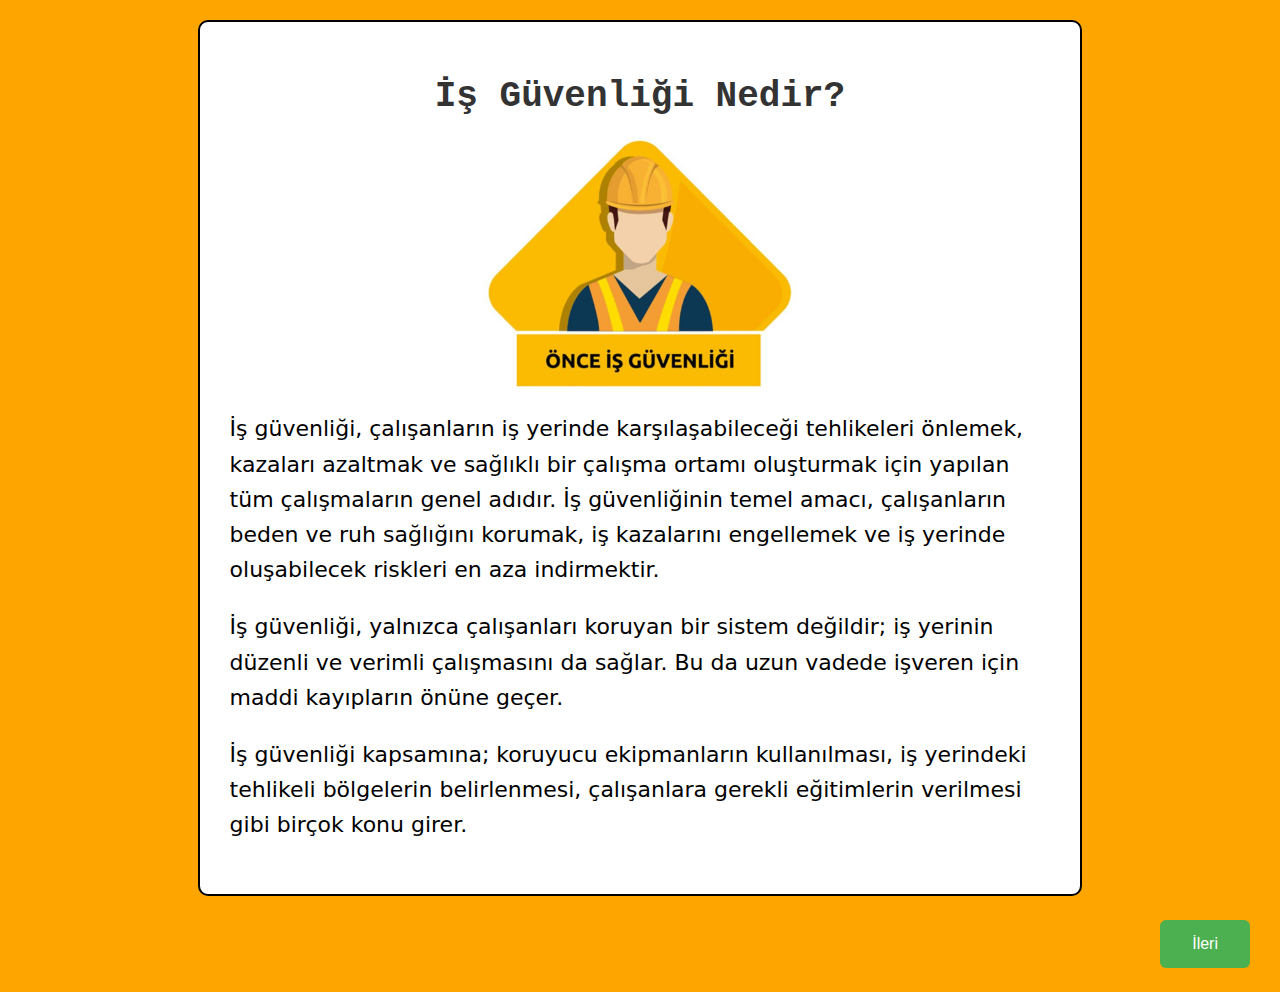
<file: sayfa1.html>
<!DOCTYPE html>
<html lang="tr">
<head>
    <meta charset="UTF-8">
    <meta name="viewport" content="width=device-width, initial-scale=1.0">
    <title>İş Güvenliği</title>
    <link rel="stylesheet" href="style.css">
</head>
<body>
    <div class="isguvenligi sayfa1">
        <h1>İş Güvenliği Nedir?</h1>
        <img src="png/isguvenligi.png" alt="İş Güvenliği" class="resim">
        <p>İş güvenliği, çalışanların iş yerinde karşılaşabileceği tehlikeleri önlemek, kazaları azaltmak ve sağlıklı bir çalışma ortamı oluşturmak için yapılan tüm çalışmaların genel adıdır. İş güvenliğinin temel amacı, çalışanların beden ve ruh sağlığını korumak, iş kazalarını engellemek ve iş yerinde oluşabilecek riskleri en aza indirmektir.</p>
        <p>İş güvenliği, yalnızca çalışanları koruyan bir sistem değildir; iş yerinin düzenli ve verimli çalışmasını da sağlar. Bu da uzun vadede işveren için maddi kayıpların önüne geçer.</p>
        <p>İş güvenliği kapsamına; koruyucu ekipmanların kullanılması, iş yerindeki tehlikeli bölgelerin belirlenmesi, çalışanlara gerekli eğitimlerin verilmesi gibi birçok konu girer.</p>
    </div>

    <div class="button-container">
        <a href="sayfa2.html"><button>İleri</button></a>
    </div>
</body>
</html>
</file>
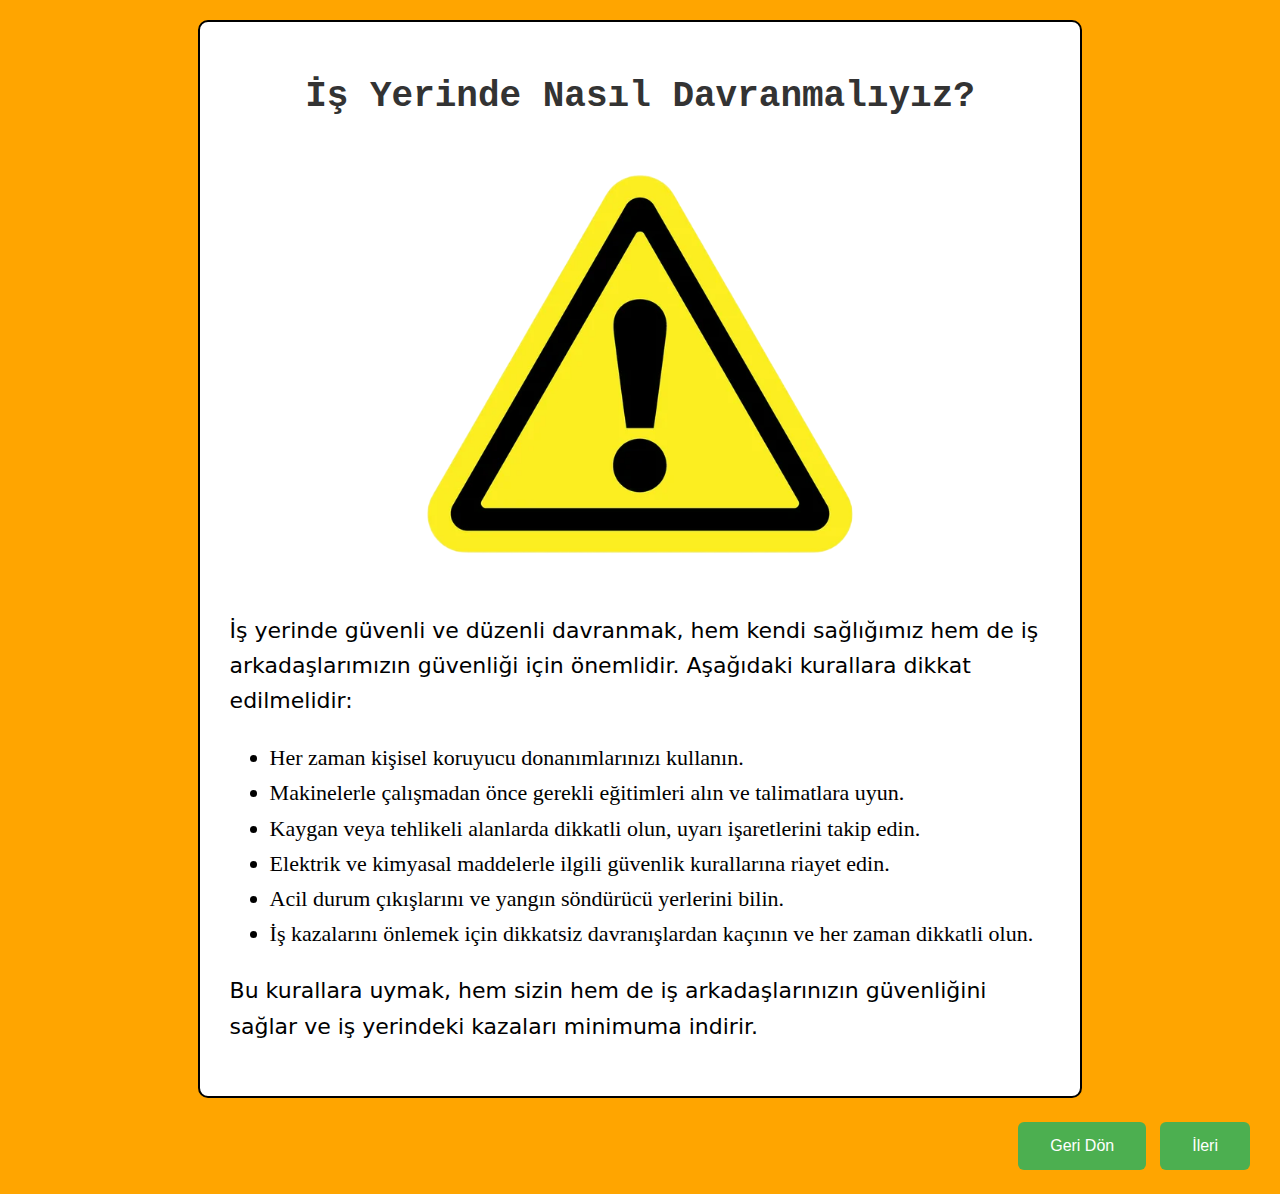
<file: sayfa2.html>
<!DOCTYPE html>
<html lang="tr">
<head>
    <meta charset="UTF-8">
    <meta name="viewport" content="width=device-width, initial-scale=1.0">
    <title>İş Yerinde Nasıl Davranmalıyız?</title>
    <link rel="stylesheet" href="style.css"> 
</head>
<body>
    <div class="isguvenligi sayfa2">
        <h1>İş Yerinde Nasıl Davranmalıyız?</h1>
        <img src="png/isguv-Photoroom.png" alt="İş Yerinde Davranış" class="resim">
        <p>İş yerinde güvenli ve düzenli davranmak, hem kendi sağlığımız hem de iş arkadaşlarımızın güvenliği için önemlidir. Aşağıdaki kurallara dikkat edilmelidir:</p>
        <ul>
            <li>Her zaman kişisel koruyucu donanımlarınızı kullanın.</li>
            <li>Makinelerle çalışmadan önce gerekli eğitimleri alın ve talimatlara uyun.</li>
            <li>Kaygan veya tehlikeli alanlarda dikkatli olun, uyarı işaretlerini takip edin.</li>
            <li>Elektrik ve kimyasal maddelerle ilgili güvenlik kurallarına riayet edin.</li>
            <li>Acil durum çıkışlarını ve yangın söndürücü yerlerini bilin.</li>
            <li>İş kazalarını önlemek için dikkatsiz davranışlardan kaçının ve her zaman dikkatli olun.</li>
        </ul>
        <p>Bu kurallara uymak, hem sizin hem de iş arkadaşlarınızın güvenliğini sağlar ve iş yerindeki kazaları minimuma indirir.</p>
    </div>

    <div class="button-container">
        <a href="index.html"><button>Geri Dön</button></a>
        <a href="sayfa3.html"><button>İleri</button></a>
    </div>
</body>
</html>
</file>
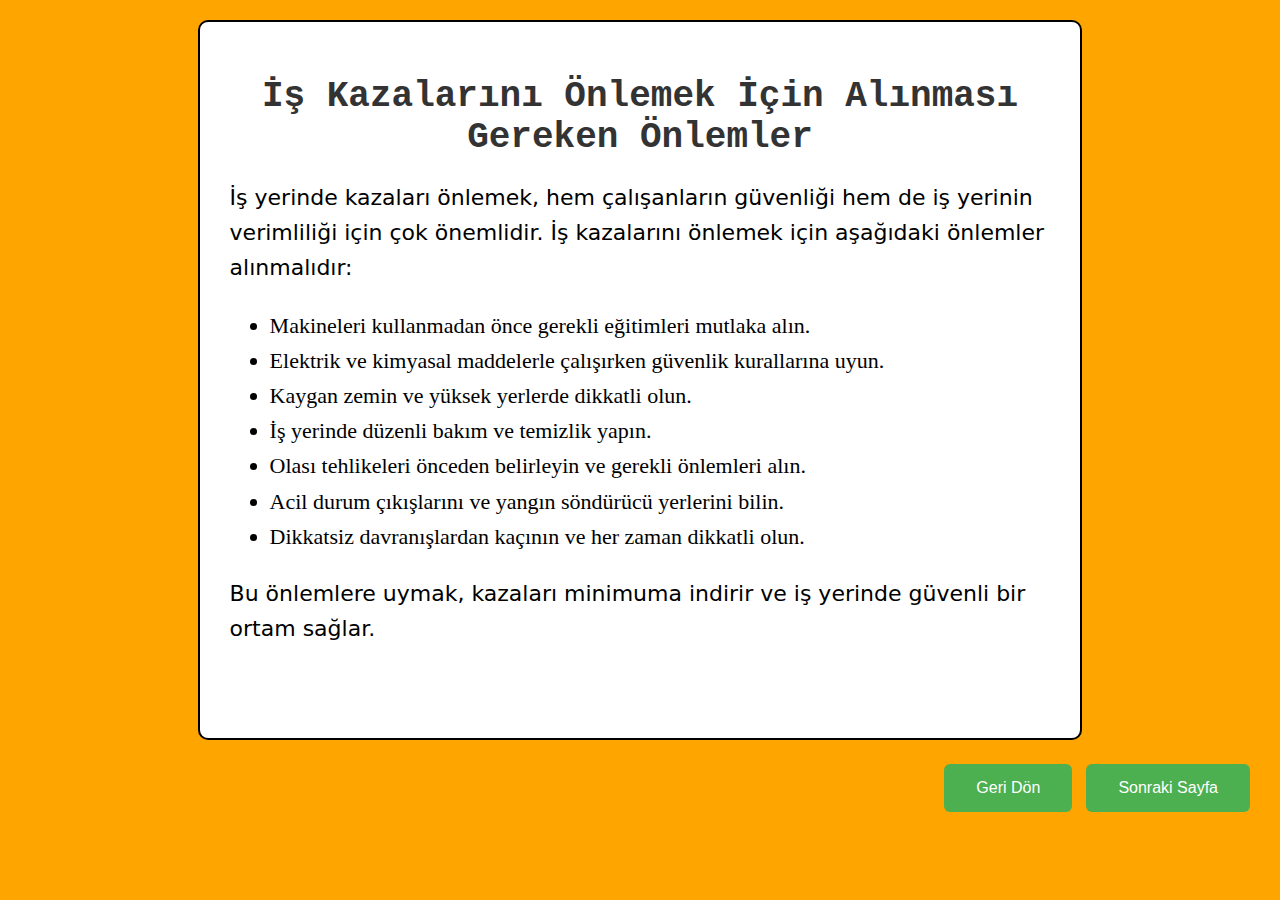
<file: sayfa3.html>
<!DOCTYPE html>
<html lang="tr">
<head>
    <meta charset="UTF-8">
    <meta name="viewport" content="width=device-width, initial-scale=1.0">
    <title>İş Kazalarını Önlemek İçin Önlemler</title>
    <link rel="stylesheet" href="style.css"> 
</head>
<body>
    <div class="isguvenligi sayfa3">
        <h1>İş Kazalarını Önlemek İçin Alınması Gereken Önlemler</h1>
        <p>İş yerinde kazaları önlemek, hem çalışanların güvenliği hem de iş yerinin verimliliği için çok önemlidir. İş kazalarını önlemek için aşağıdaki önlemler alınmalıdır:</p>
        <ul>
            <li>Makineleri kullanmadan önce gerekli eğitimleri mutlaka alın.</li>
            <li>Elektrik ve kimyasal maddelerle çalışırken güvenlik kurallarına uyun.</li>
            <li>Kaygan zemin ve yüksek yerlerde dikkatli olun.</li>
            <li>İş yerinde düzenli bakım ve temizlik yapın.</li>
            <li>Olası tehlikeleri önceden belirleyin ve gerekli önlemleri alın.</li>
            <li>Acil durum çıkışlarını ve yangın söndürücü yerlerini bilin.</li>
            <li>Dikkatsiz davranışlardan kaçının ve her zaman dikkatli olun.</li>
        </ul>
        <p>Bu önlemlere uymak, kazaları minimuma indirir ve iş yerinde güvenli bir ortam sağlar.</p>
    </div>

    <div class="button-container">
        <a href="sayfa2.html"><button>Geri Dön</button></a>
        <a href="sayfa4.html"><button>Sonraki Sayfa</button></a>
    </div>

</body>
</html>
</file>
<file: style.css>
.isguvenligi p {
    font-family: system-ui, -apple-system, BlinkMacSystemFont, 'Segoe UI', Roboto, Oxygen, Ubuntu, Cantarell, 'Open Sans', 'Helvetica Neue', sans-serif;
    font-size: 20px;
    color: black;
}

.isguvenligi {
    margin: 20px auto;         
    padding: 30px;             
    border: 2px solid #000;
    border-radius: 10px;
    background-color: white;
    width: 70%;               
    min-height: 80vh;        
    box-sizing: border-box;    
}



.isguvenligi img {
    width: 10cm;
    height: auto;
}

.isguvenligi h1 {
    font-family: 'Courier New', Courier, monospace;
    font-size: 36px;
    color: #333;
    margin-bottom: 10px;
}


body {
    background-color: orange;
}

h1 {
    font-family:sans-serif;
    text-align: center;
    
}


button {
    background-color: #4CAF50; 
    border: none;
    color: white;
    padding: 15px 32px;
    text-align: center;
    text-decoration: none;
    display: inline-block;
    font-size: 16px;
    margin: 4px 2px;
    cursor: pointer;
    border-radius: 6px;

}


.button-container {
    margin: 20px;
    display: flex;
    justify-content: flex-end; 
    gap: 10px; 
}

.button-container button {
    float: none; 
}


.isguvenligi p, 
.isguvenligi ul {
    font-size: 22px;
    line-height: 1.6; 
}


.sayfa3 p, .sayfa3 ul {
    font-size: 22px;   
    line-height: 1.6; 
}

.isguvenligi img {
    width: 12cm;
    height: auto;
    display: block;
    margin: 20px auto;
}

.resim {
    width: 6cm;
    height: 5cm;
    display: block;
    margin: 20px auto;
    border-radius: 10px;
}


video {
    display: block;
    margin: 20px auto;
    max-width: 100%;
    height: auto;
    border: 2px solid #000;
    border-radius: 10px;
}

.isguvenligi h2 {
    font-family: 'Courier New', Courier, monospace;
    font-size: 28px;
    color: #333;
    margin-bottom: 10px;
}


.bb {
    border-radius: 50px;
    border: 2px solid #382f2f;
}
</file>
